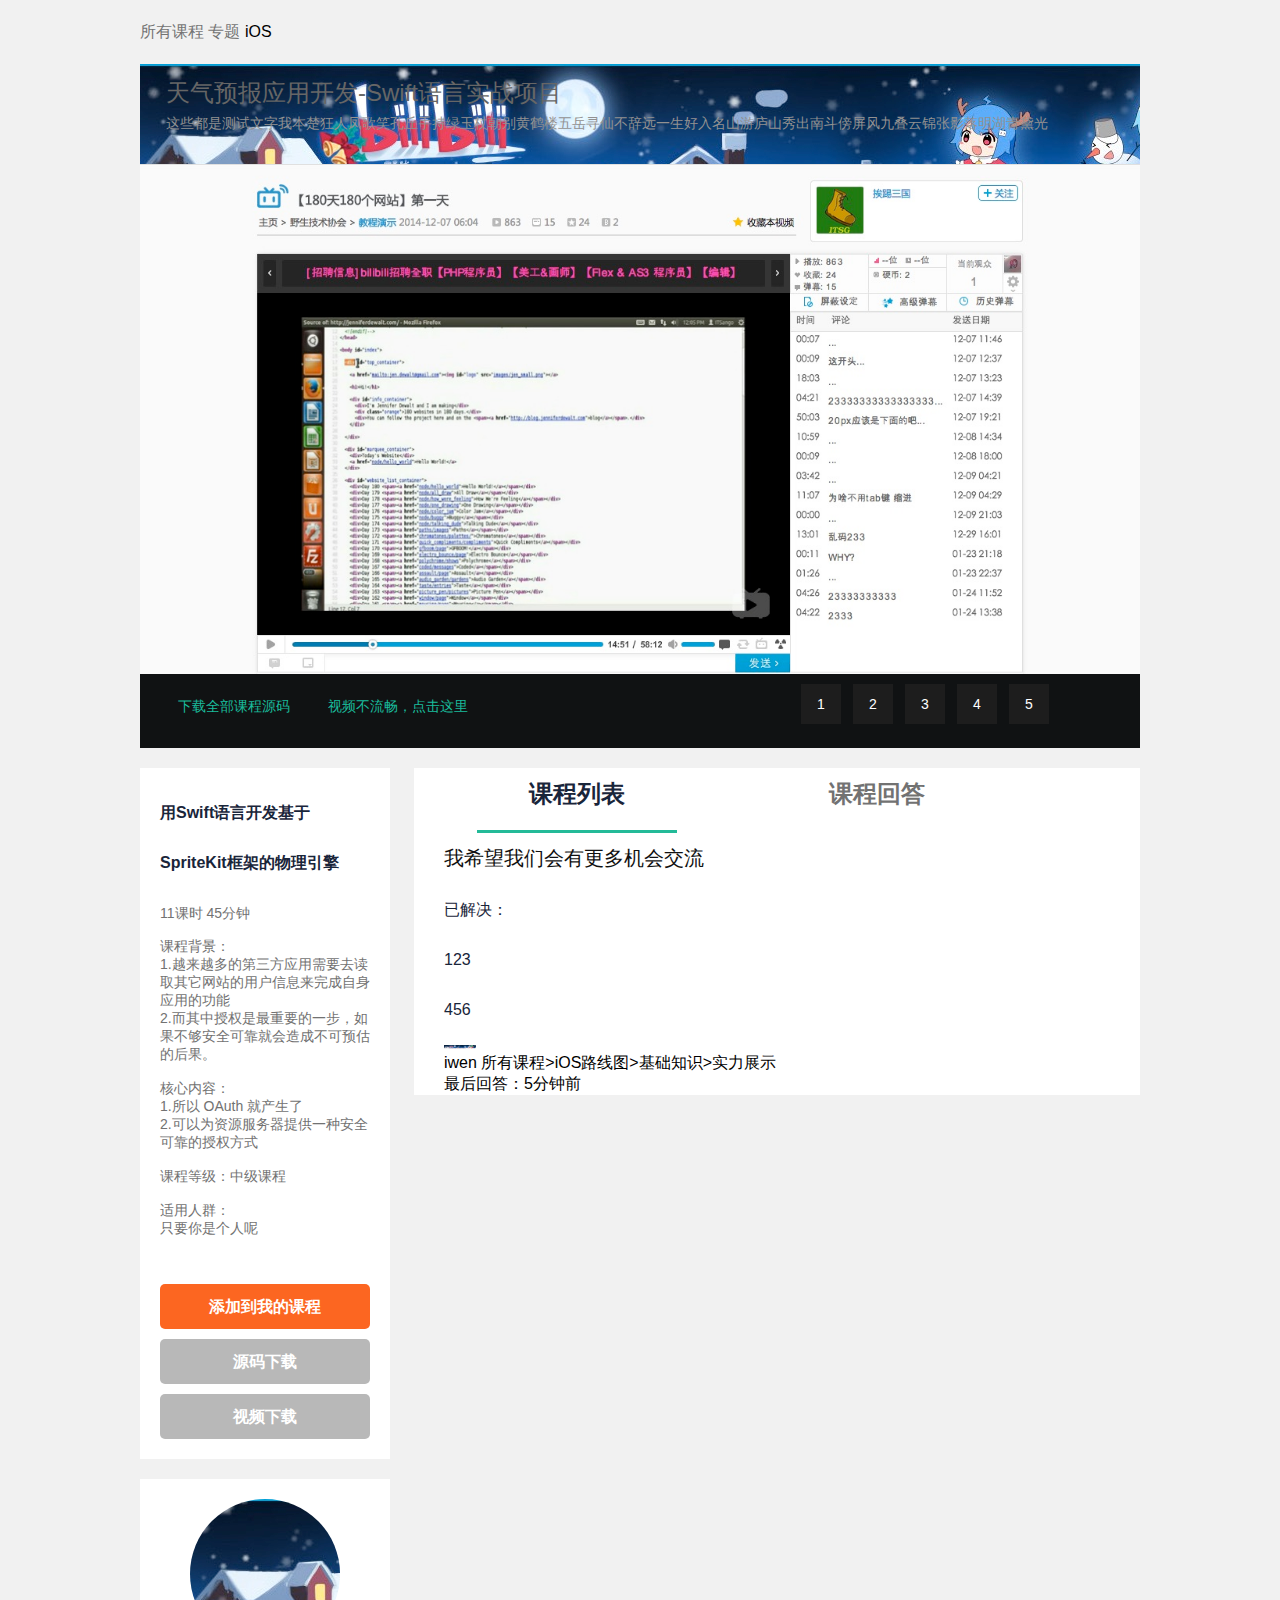
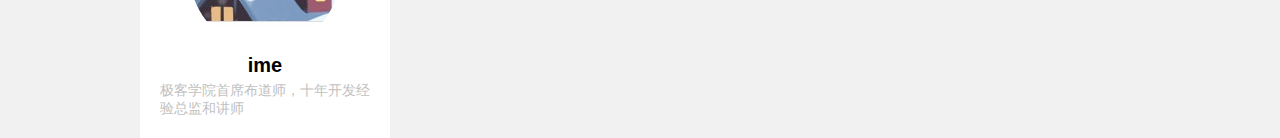
<file: G02Video/index.html>
<!DOCTYPE html>
<html>
<head lang="en">
	<meta charset="UTF-8">
	<title></title>
	<link rel="stylesheet" type="text/css" href="common.css">
	<link rel="stylesheet" type="text/css" href="style.css">
</head>
<body>
<div class="w-1000">
	<div class="learn-title-nav">
		<a href="#">所有课程</a>
		<a href="#">专题</a>
		<span>iOS</span>
	</div>
	<div class="learn-title-des learn-coures-banner-ios">
		<div class="learn-title">天气预报应用开发-Swift语言实战项目</div>
		<div class="learn-des">
			这些都是测试文字我本楚狂人凤歌笑孔丘手持绿玉杖朝别黄鹤楼五岳寻仙不辞远一生好入名山游庐山秀出南斗傍屏风九叠云锦张影落明湖青黛光
		</div>
	</div>

	<div class="learn-video">
		<img src="./image/content.png" alt="" width="1000px" >
	</div>
	<div class="learn-video-info">
		<div class="left">
			<p><a href="#">下载全部课程源码</a></p>
			<p><a href="#">视频不流畅，点击这里</a></p>
		</div>

		<div class="right">
			<div class="rightnum">
				<div class="numberbox">
					<a href="#">1</a>
					<a href="#">2</a>
					<a href="#">3</a>
					<a href="#">4</a>
					<a href="#">5</a>
				</div>
			</div>
		</div>
	</div>
	<div class="video-list">
		<div class="list-left">
			<div class="left position">
				<p class="title">
					<b>用Swift语言开发基于SpriteKit框架的物理引擎</b>
				</p>
				<p class="time">11课时 45分钟</p>

				<div class="content">
					 课程背景：<br/ >
					 1.越来越多的第三方应用需要去读取其它网站的用户信息来完成自身应用的功能<br/>
					 2.而其中授权是最重要的一步，如果不够安全可靠就会造成不可预估的后果。<br/><br/>

					 核心内容：<br/>
					 1.所以 OAuth 就产生了<br/>
					 2.可以为资源服务器提供一种安全可靠的授权方式<br/><br/>

					 课程等级：中级课程<br/><br/>
					 
					 适用人群：<br/>
					 只要你是个人呢<br/><br/>
				</div>
				<a href="#" class="b b-course">添加到我的课程</a>
				<a href="#" class="b">源码下载</a>
				<a href="#" class="b">视频下载</a>
			</div>
			<div class="teacher-info">
				<div class="teacher-img">
					<img src="image/banner.png">
				</div>
				<div class="teacher-name-des">
					<div class="teacher-name">ime</div>
					<div class="teacher-des">
						极客学院首席布道师，十年开发经验总监和讲师
					</div>
				</div>
			</div>
		</div>
		<div class="right">
			<div class="list-question">
				<span class="bottomline">课程列表</span>
				<span>课程回答</span>
			</div>
			<div class="cf"></div>
			<div class="list-content">
				<div class="lists">
					<div class="question-title">
						<a href="#">我希望我们会有更多机会交流</a>
						<div class="replynum">
							<p>已解决：</p>
							<div class="topbottom">
								<div class="replynumtop">123</div>
								<div class="replynumbottom">456</div>
							</div>
						</div>
					</div>
					<div class="reply-img-name-des">
						<div class="reply-img">
							<img src="image/banner.png" width="32">
						</div>
						<div class="reply-name">
							<span>iwen</span>
							所有课程>iOS路线图>基础知识>实力展示
						</div>
						<div class="reply-time">最后回答：5分钟前</div>
					</div>
				</div>
			</div>
		</div>
	</div>
</div>
</body>
</html>
</file>
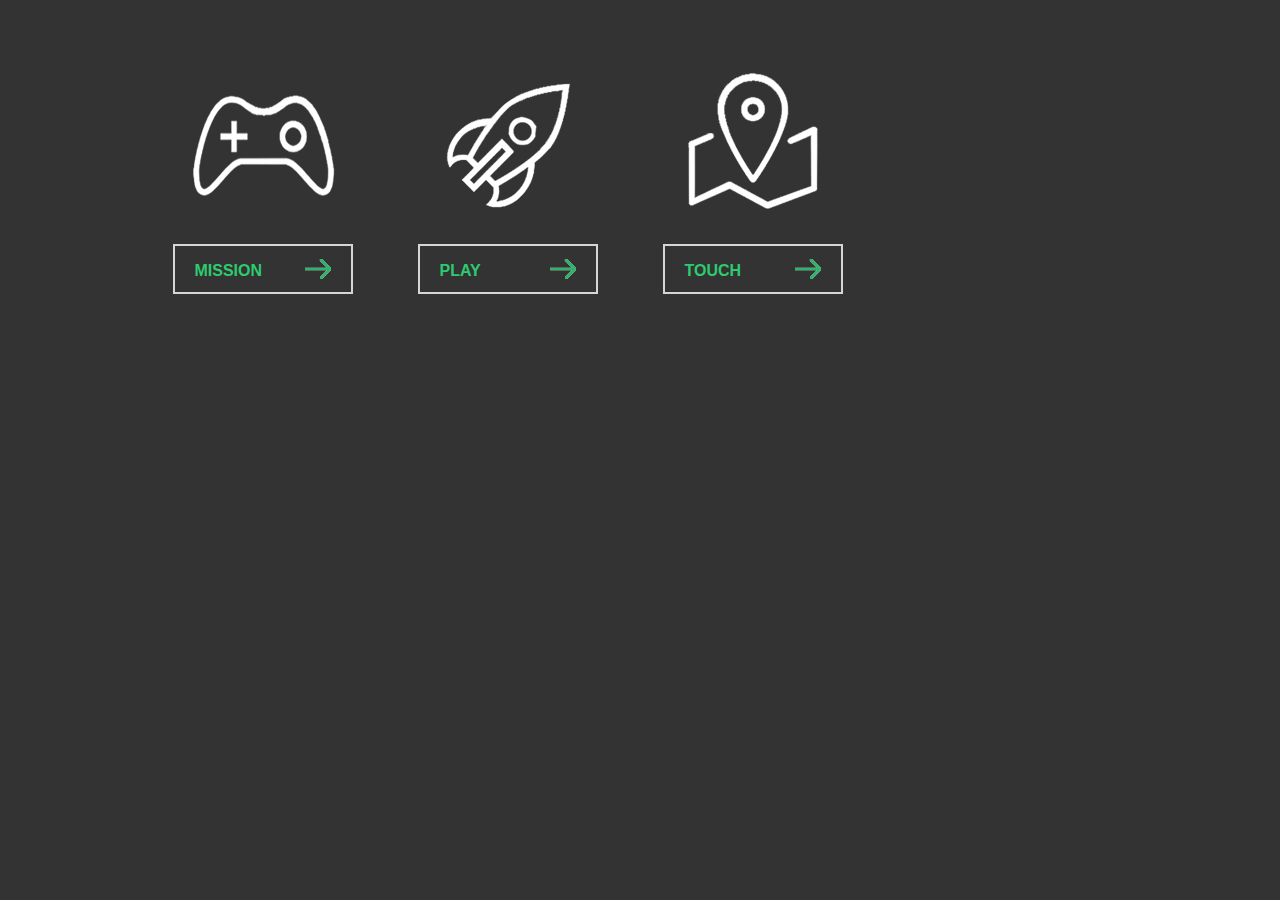
<file: G06GhostButton/ghostButton.html>
<!DOCTYPE html>
<html>
<head lang="en">
	<meta charset="UTF-8">
	<title></title>
	<link rel="stylesheet" type="text/css" href="style.css ">
	<script src="jquery-2.1.1.min.js"></script>
</head>
<body>
<div class="box">
	<div class="link link-mission">
		<span class="icon"></span>
		<a target="_blank" href="http://www.tmtpost.com" class="button" data-title="My misson is clear">
			<span class="line line-top"></span>
			<span class="line line-left"></span>
			<span class="line line-right"></span>
			<span class="line line-bottom"></span>
			MISSION
		</a>
	</div>
	<div class="link link-play">
		<span class="icon"></span>
		<a target="_blank" href="http://www.zhihu.com" class="button" data-title="This is my playground">
			<span class="line line-top"></span>
			<span class="line line-left"></span>
			<span class="line line-right"></span>
			<span class="line line-bottom"></span>
			PLAY
		</a>
	</div>
	<div class="link link-touch">
		<span class="icon"></span>
		<a target="_blank" href="http://www.renren.com/251751741/profile" class="button" data-title="Lets do something together">
			<span class="line line-top"></span>
			<span class="line line-left"></span>
			<span class="line line-right"></span>
			<span class="line line-bottom"></span>
			TOUCH
		</a>
	</div>
	<div class="tip">
		<em></em>
		<span></span>
	</div>
</div>
<script>
	$(function(){
		$(".link .button").hover(function() {
			var title = $(this).attr("data-title");
			$(".tip em").text(title);
			var pos = $(this).offset().left;
			var dis = ($(".tip").outerWidth() - $(this).outerWidth())/2;
			var fin = pos - dis;
			$(".tip").css({"left":fin+"px"}).animate({"top":195,"opacity":1},300);
		},function(){
			$(".tip").animate({"top":160,"opacity":0},300);
		})
	})
</script>
</body>
</html>
</file>
<file: G02Video/common.css>
body,p{
	margin: 0;
	padding: 0;
	font-family: "Lantinghei SC","Hiragino Sans GB","Microsoft Yahei",Helvetica,arial,sans-serif;
}

body{
	background: #f1f1f1;
}

a{
	text-decoration: none;
}

.cf:after{
	content: '';
	display: block;
	clear: both;
}

.b{
	font-size: bold;
}

.w-1000{
	width: 1000px;
	margin: 0 auto;
}
</file>
<file: G02Video/style.css>
.learn-title-nav{
	line-height: 64px;
}

.learn-title-nav a{
	color: #747474;
}

.learn-coures-banner-ios{
	height: 100px; 
	background: url("./image/banner.png"); 
}

.learn-title-des .learn-title{
	font-size: 24px;
	color: #666;
	padding: 13px 0 0 26px;
}

.learn-title-des .learn-des{
	font-size: 14px;
	color: #929191;
	padding: 6px 26px 0 26px;
}

.learn-video{
	width: 1000px;
	height: 500px;
}

.learn-video-info{
	height: 84px;
	background: #101213;
	line-height: 84px;
}

.learn-video-info .left{
	width: 50%;
	float: left;
}

.learn-video-info .left p{
	float: left;
	padding-left: 38px;
	font-size: 14px;
}

.learn-video-info .left p a{
	color: #1abc9c;
}

.learn-video-info .right{
	width: 350px;
	height: 84px;
	float: right;
	position: relative;
	margin-right: 40px;
}

.learn-video-info .right .rightnum{
	width: 260px;
	height: 40px;
	margin: 0 auto;
	margin-top: 20px;
	position: relative;
	overflow: hidden;
}

.learn-video-info .right .rightnum a{
	display: block;
	float: left;
	width: 40px;
	height:40;
	background: #1d1d1d;
	text-align: center;
	color: #fff;
	font-size: 14px;
	margin: 0 6px;
	position: relative;
	line-height: 40px;
}

.learn-video-info .right .rightnum a:hover{
	width: 36px;
	height: 36px;
	border: 2px solid #29bb9c;
	font-size: 14px;
	line-height: 36px;
}

.video-list{
	margin-top: 20px;
}

.video-list .list-left{
	width: 250px;
	height: auto;
	float: left;
}

.video-list .left{
	background: #fff;
	padding:20px;
}

.video-list .time{
	font-size: 14px;
	color: #727272;
	line-height: 50px;
}

.video-list .list-left .title b{
	color: #19253a;
	font-size: 16px;
	line-height: 50px;	
}

.video-list .left .content{
	font-size: 14px;
	color: #727272;
	padding-bottom: 20px;
}

.video-list .left .b{
	width: 210px;
	height: 45px;
	background: #b8b8b8;
	text-align: center;
	line-height: 45px;
	color: #fff;
	font-weight: 700;
	display: block;
	margin-top: 10px;
	border-radius: 5px;
}

.video-list .left .b-course{
	background: #fc6621;
}

.video-list .teacher-info{
	width: 210px;
	padding: 20px;
	background: #fff; 
	height: auto;
	overflow: hidden;
	margin-top: 20px;
}

.video-list .teacher-info .teacher-img{
	margin: 0 auto;
	width: 150px;
	height: 150px;
	border-radius: 75px;
	overflow: hidden;
}

.video-list .teacher-info .teacher-name{
	font-size: 20px;
	font-weight: 700;
	text-align: center;
	margin: 5px auto;
}

.video-list .teacher-info .teacher-des{
	font-size: 14px;
	color: #c1c1c1;
}

.video-list .right{
	width: 666px;
	float: right;
	background:#fff;
	padding: 0 30px;
}

.video-list .right .list-question{
	width: 600px;
	margin: 10px auto;
}

.video-list .right .list-question span{
	display: block;
	width: 200px;
	cursor: pointer;
	padding-bottom: 20px;
	text-align: center;
	float: left;
	margin-right: 100px;
	font-weight: 700;
	font-size: 24px;
	color: #727272; 
}


.video-list .right .list-question span.bottomline{
	border-bottom: 3px solid #23ba98;
	color: #19253a;
}

.video-list .right .list-content  .question-title{
	color: #19253a;
	font-size: 16px;
	line-height: 50px;	
}

.question-title a{
	font-size: 20px;
	margin: 60px auto;
	color: #111111;
}
</file>
<file: G06GhostButton/style.css>
*{
	margin: 0px;
	padding: 0px;
}

body{
	background-color: #333;
}

.box{
	width: 1000px;
	height: 280px;
	margin: 50px auto;
}

.box .link{
	width: 205px;
	height: 280px;
	margin: 0px 20px;
	float: left;
	position: relative;
}

.link .icon{
	display: inline-block;
	width: 100%;
	height: 190px;
	transition:200ms linear;
	-ms-transition:200ms linear;
	-o-transition:200ms linear;
	-moz-transition:200ms linear;
	-webkit-transition:200ms linear;
}

.link-mission .icon{
	background: url("mission.png") no-repeat center center;
}

.link-play .icon{
	background: url("play.png") no-repeat center center;
}

.link-touch .icon{
	background: url("touch.png") no-repeat  center center;
}

.link .icon:hover{
	transform:rotate(1440deg) scale(1.2);
	-ms-transform:rotate(1440deg) scale(1.2);
	-webkit-transform:rotate(1440deg) scale(1.2);
	-o-transform:rotate(1440deg) scale(1.2);
	-moz-transform:rotate(1440deg) scale(1.2);
}

.button{
	display: block;
	width: 180px;
	height: 50px;
	text-decoration: none;
	line-height: 50px;
	color: #2dcb70;
	font-family: "微软雅黑",Arial,Helvetica,sans-serif;
	font-weight:  bolder;
	border: 2px solid rgba(255,255,255,0.8);
	padding-left: 20px;
	margin: 0 auto;
	box-sizing:border-box;
	background: url("allow.png") no-repeat 130px center;
	position: relative;
	transition:400ms ease;
	-ms-transition:400ms ease;
	-o-transition:400ms ease;
	-moz-transition:400ms ease;
	-webkit-transition:400ms ease;
}

.button:hover{
	border: 2px solid rgba(255,255,255,1);
	background-position: 140px center;
}

.button .line{
	display: block;
	position: absolute;
	background: none;
	transition:300ms ease;
	-ms-transition:300ms ease;
	-o-transition:300ms ease;
	-moz-transition:300ms ease;
	-webkit-transition:300ms ease;
}

.button:hover .line{
	background: #fff;
}

.button .line-top{
	height: 2px;
	width: 0px;
	left: -60%;
	top: -2px;
}

.button:hover .line-top{
	width: 100%;
	left: -2px;
}

.button .line-bottom{
	height: 2px;
	width: 0px;
	right: -60%;
	bottom: -2px;
}

.button:hover .line-bottom{
	width: 100%;
	right: -2px;
}

.button .line-left{
	height: 0px;
	width: 2px;
	left: -2px;
	bottom: -60%;
}

.button:hover .line-left{
	height: 100%;
	bottom: -2px;
}

.button .line-right{
	height: 0px;
	width: 2px;
	right: -2px;
	top: -60%;
}

.button:hover .line-right{
	height: 100%;
	top: -2px;
}

.box .tip{
	position: absolute; 
	padding: 0px 14px;
	height: 35px;
	line-height: 35px;
	background: #2dcb70;
	color: #fff;
	top:160px;
	font-size: 16px;
	font-weight: normal;
	text-transform: none;
	margin: 0 auto;
	border-radius: 3px;
	opacity: 0;
}

.tip em{
	font-style: normal;

}

.tip span{
	position: absolute;
	width: 0;
	height: 0;
	overflow: hidden; 
	border: 7px solid transparent;
	border-top-color: #2dcb70;
	left: 50%;
	margin-left: -3px;
	bottom: -14px;
}
</file>
